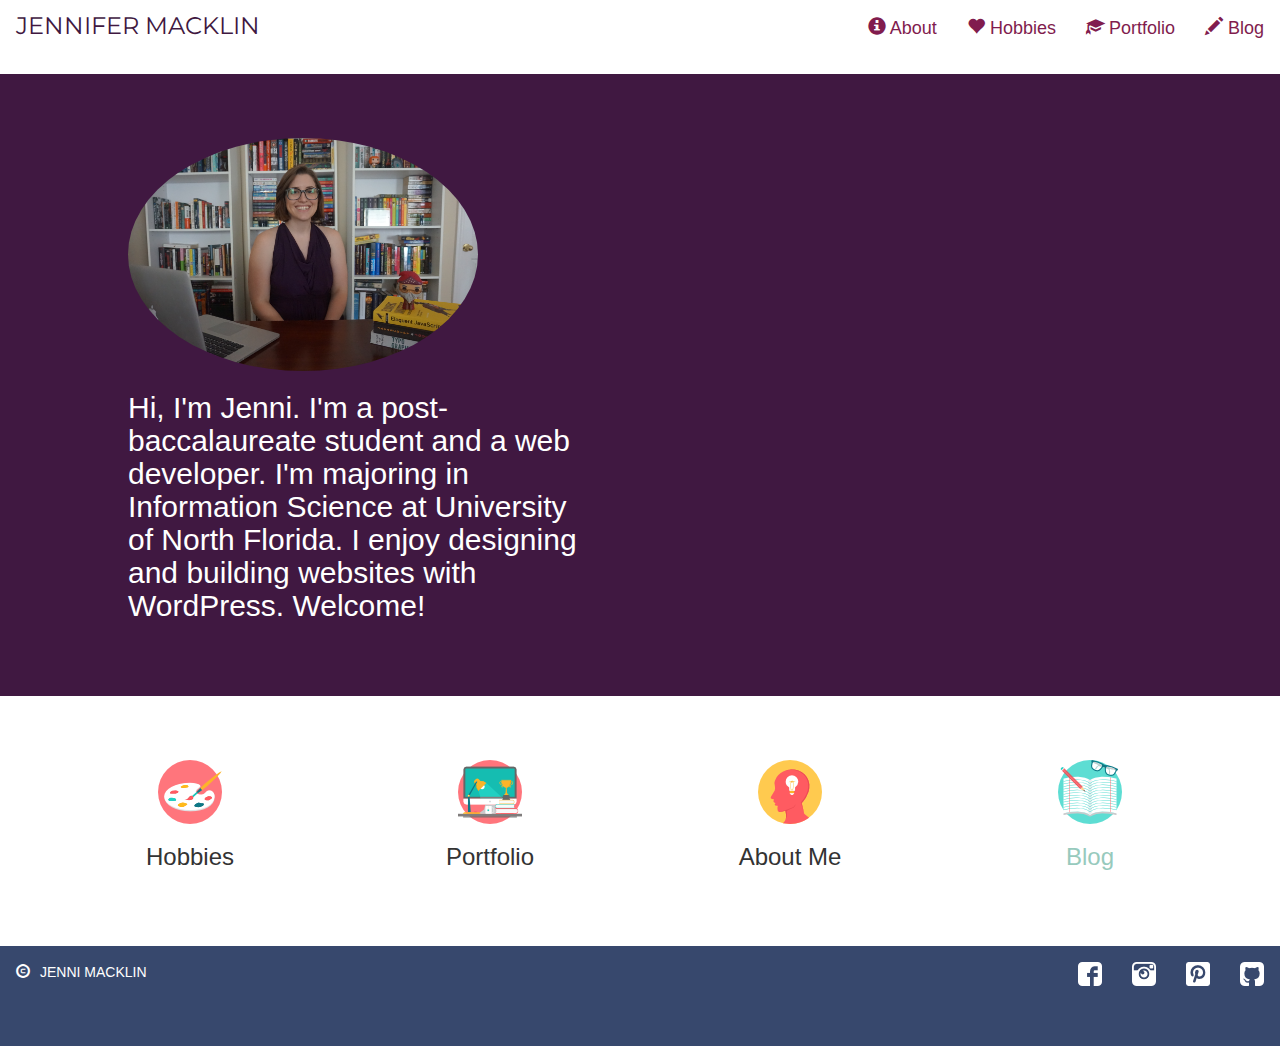
<file: backupIndex.html>
<!DOCTYPE html>
<html lang="en-US">
<head>
  <meta charset="utf-8">
  <meta name="viewport" content="width=device-width, initial-scale=1">
  <title>Jennifer Macklin</title>
<!--Put stylesheets here -->
  <link href="css/bootstrap.min.css" rel="stylesheet">
  <link href="css/style.css" rel="stylesheet">
  <link href="https://fonts.googleapis.com/css?family=Montserrat|Open+Sans" rel="stylesheet">
</head>
<body>
  <div id="container">
<!--Header -->
  <div class="masterHeader">
    <nav class="navbar">
      <div class="container-fluid">
        <div class="navbar-header">
          <a class="navbar-brand navTitle" href="index.html">Jennifer Macklin</a>
        </div>
        <ul class="nav navbar-nav navbar-right">
          <li><a href="about.html"><span class="glyphicon glyphicon-info-sign"></span> About</a></li>
          <li><a href="hobbies.html"><span class="glyphicon glyphicon-heart"></span> Hobbies</a></li>
          <li><a href="portfolio.html"><span class="glyphicon glyphicon-education"></span> Portfolio</a></li>
          <li><a href="blog.html"><span class="glyphicon glyphicon-pencil"></span> Blog</a></li>
        </ul>
      </div>
    </nav>
  </div>
<!--End of Header -->

<!--Put Page Content Here -->
<div class="masterBody">
  <div class="homepageHero">
    <div class="homepageImage">
      <img src="img/jenniMacklin.jpg" alt="photo of me">
    </div>
    <div class="homepageContent">
      <h2 class="intro">Hi, I'm Jenni. I'm a post-baccalaureate student and a web developer. I'm majoring in Information Science at University of North Florida. I enjoy designing and building websites with WordPress. Welcome! </h2>
    </div>
  </div>
  <div class="homepageFeatures">
    <div class="feature">
      <img src="img/painting-palette.png">
      <h3>Hobbies</h3>
    </div>
    <div class="feature">
      <img src="img/workspace.png">
      <h3>Portfolio</h3>
    </div>
    <div class="feature">
      <img src="img/brainstorm.png">
      <h3>About Me</h3>
    </div>
    <div class="feature">
      <a href="blog.html">
        <img src="img/notebook.png">
        <h3>Blog</h3>
      </a>
    </div>

  </div>
</div>

<!--Footer -->
  <footer>
    <div class="masterFooter">
      <nav class="navbar">
        <div class="container-fluid">
          <div class="navbar-header footerLeft">
            <p><span class="glyphicon glyphicon-copyright-mark footerCopy"></span>Jenni Macklin</p>
          </div>
          <ul class="nav navbar-nav navbar-right">
            <li><a href="https://www.facebook.com/profile.php?id=5254570"><img src="img/facebook-logo.png" alt="facebook icon"></a></li>
            <li><a href="https://www.instagram.com/jlmack13/"><img src="img/instagram-logo.png" alt="instagram icon"></a></li>
            <li><a href="https://www.pinterest.com/jlmack13/"><img src="img/pinterest-logo.png" alt="pinterest icon"></a></li>
            <li><a href="https://github.com/jlmack13"><img src="img/github-sign.png" alt="github icon"></a></li>
          </ul>
        </div>
      </nav>
    </div>
  </footer>
  <!--End of footer -->
</div>
  <!--Put scripts here -->
  <script src="https://ajax.googleapis.com/ajax/libs/jquery/1.12.4/jquery.min.js"></script>
  <script src="js/bootstrap.min.js"></script>
</body>
</html>
</file>
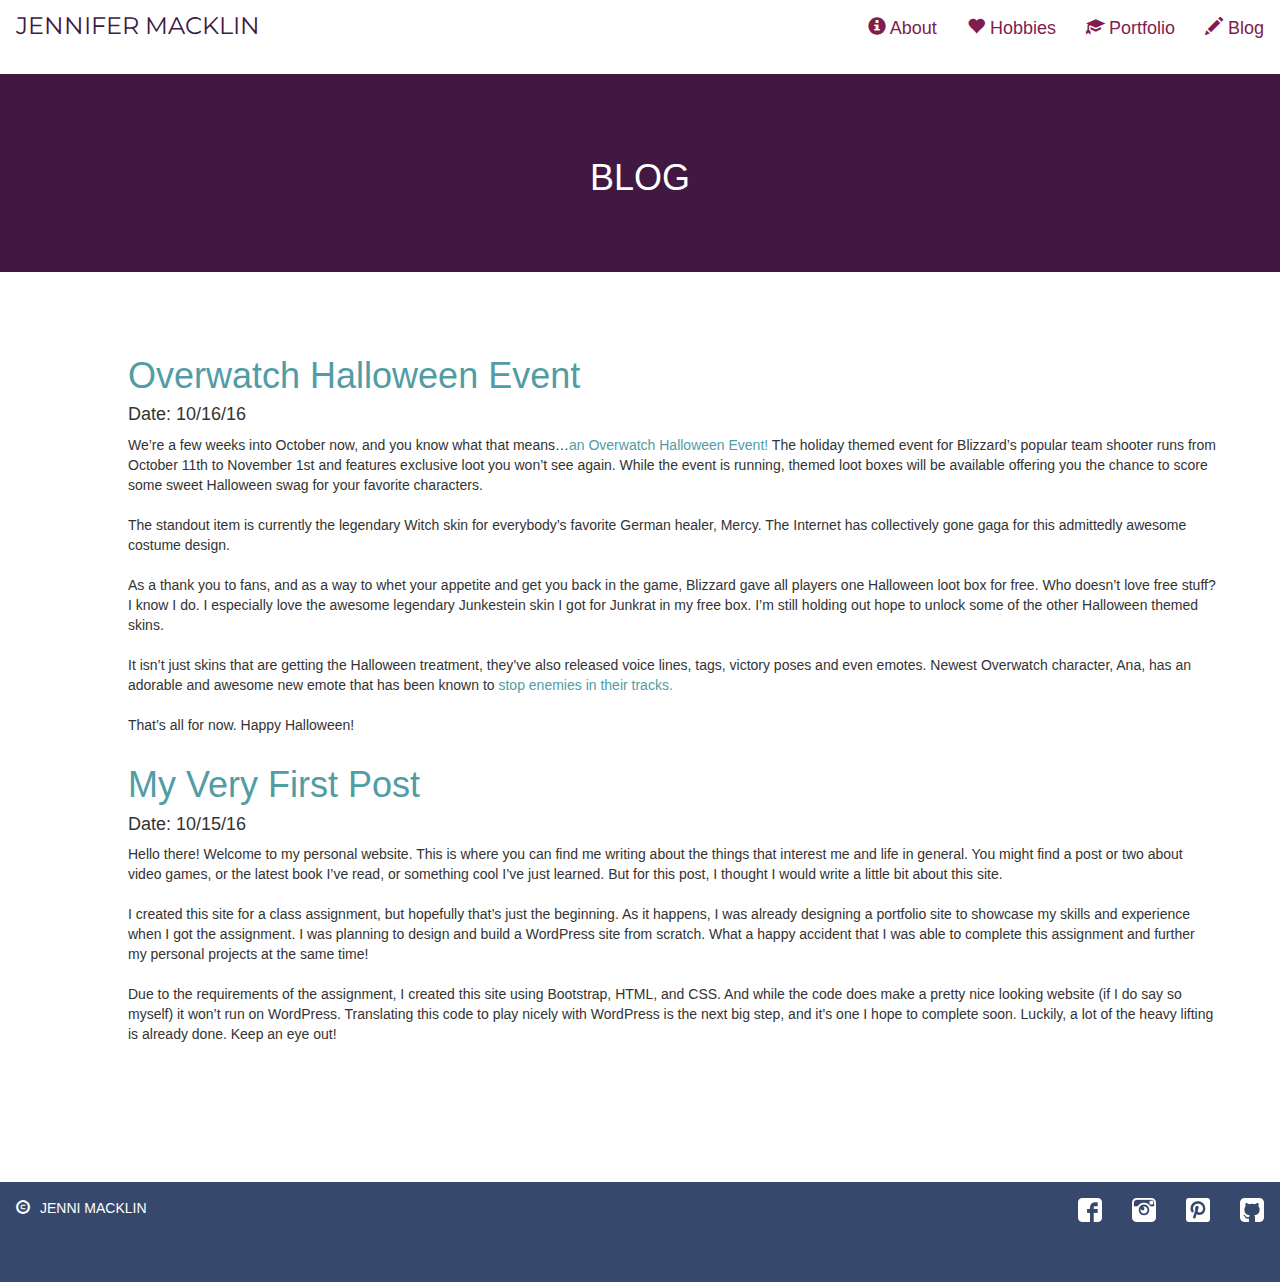
<file: blog.html>
<!DOCTYPE html>
<html lang="en-US">
<head>
  <meta charset="utf-8">
  <meta name="viewport" content="width=device-width, initial-scale=1">
  <title>Jennifer Macklin</title>
  <link href="css/bootstrap.min.css" rel="stylesheet">
  <link href="css/style.css" rel="stylesheet">
  <link href="https://fonts.googleapis.com/css?family=Montserrat|Open+Sans" rel="stylesheet">
</head>
<body>
<div id="container">
  <div class="masterHeader">
    <nav class="navbar">
      <div class="container-fluid">
        <div class="navbar-header">
          <a class="navbar-brand navTitle" href="index.html">Jennifer Macklin</a>
        </div>
        <ul class="nav navbar-nav navbar-right">
          <li><a href="about.html"><span class="glyphicon glyphicon-info-sign"></span> About</a></li>
          <li><a href="hobbies.html"><span class="glyphicon glyphicon-heart"></span> Hobbies</a></li>
          <li><a href="portfolio.html"><span class="glyphicon glyphicon-education"></span> Portfolio</a></li>
          <li><a href="blog.html"><span class="glyphicon glyphicon-pencil"></span> Blog</a></li>
        </ul>
      </div>
    </nav>
  </div>

<!--Put Page Content Here -->
  <div class="masterBody">
    <div class="pageHero">
      <h1>Blog</h1>
    </div>
    <div class="blogRoll">
      <div class="blog">
        <h1 class="blogTitle">Overwatch Halloween Event</h1>
        <h4 class="blogDate">Date: 10/16/16</h4>
        <p class="blogContent">We’re a few weeks into October now, and you know what
          that means…<a href="https://playoverwatch.com/en-us/blog/20309338" target="_blank">an Overwatch Halloween Event!</a> The holiday themed event for Blizzard’s
          popular team shooter runs from October 11th to November 1st and features exclusive
          loot you won’t see again. While the event is running, themed loot boxes will be
          available offering you the chance to score some sweet Halloween swag for your
          favorite characters.<br><br>
          The standout item is currently the legendary Witch skin for everybody’s favorite
          German healer, Mercy. The Internet has collectively gone gaga for this admittedly
          awesome costume design. <br><br>
          As a thank you to fans, and as a way to whet your appetite and get you back in the
          game, Blizzard gave all players one Halloween loot box for free. Who doesn’t love
          free stuff? I know I do. I especially love the awesome legendary Junkestein skin I
          got for Junkrat in my free box. I’m still holding out hope to unlock some of the
          other Halloween themed skins.<br><br>
          It isn’t just skins that are getting the Halloween treatment, they’ve also released
          voice lines, tags, victory poses and even emotes. Newest Overwatch character, Ana,
          has an adorable and awesome new emote that has been known to
          <a href="http://www.polygon.com/2016/10/14/13291350/overwatch-ana-candy-video" target="_blank">
          stop enemies in their tracks.</a> <br><br> That’s all for now. Happy Halloween!
        </p>
      </div>
      <div class="blog">
        <h1 class="blogTitle">My Very First Post</h1>
        <h4 class="blogDate">Date: 10/15/16</h4>
        <p class="blogContent">Hello there! Welcome to my personal website. This is where you
          can find me writing about the things that interest me and life in general. You might
          find a post or two about video games, or the latest book I’ve read, or something cool
          I’ve just learned. But for this post, I thought I would write a little bit about this
          site. <br><br>
          I created this site for a class assignment, but hopefully that’s just the beginning.
          As it happens, I was already designing a portfolio site to showcase my skills and
          experience when I got the assignment. I was planning to design and build a WordPress
          site from scratch. What a happy accident that I was able to complete this assignment
          and further my personal projects at the same time!<br><br>
          Due to the requirements of the assignment, I created this site using Bootstrap,
          HTML, and CSS. And while the code does make a pretty nice looking website (if
          I do say so myself) it won’t run on WordPress. Translating this code to play
          nicely with WordPress is the next big step, and it’s one I hope to complete soon.
          Luckily, a lot of the heavy lifting is already done. Keep an eye out!</p>
      </div>
    </div>
  </div>



  <footer>
    <div class="masterFooter">
      <nav class="navbar">
        <div class="container-fluid">
          <div class="navbar-header footerLeft">
            <p><span class="glyphicon glyphicon-copyright-mark footerCopy"></span>Jenni Macklin</p>
          </div>
          <ul class="nav navbar-nav navbar-right">
            <li><a href="https://www.facebook.com/profile.php?id=5254570"><img src="img/facebook-logo.png" alt="facebook icon"></a></li>
            <li><a href="https://www.instagram.com/jlmack13/"><img src="img/instagram-logo.png" alt="instagram icon"></a></li>
            <li><a href="https://www.pinterest.com/jlmack13/"><img src="img/pinterest-logo.png" alt="pinterest icon"></a></li>
            <li><a href="https://github.com/jlmack13"><img src="img/github-sign.png" alt="github icon"></a></li>
          </ul>
        </div>
      </nav>
    </div>
  </footer>
</div>
  <script src="https://ajax.googleapis.com/ajax/libs/jquery/1.12.4/jquery.min.js"></script>
  <script src="js/bootstrap.min.js"></script>
</body>
</html>
</file>
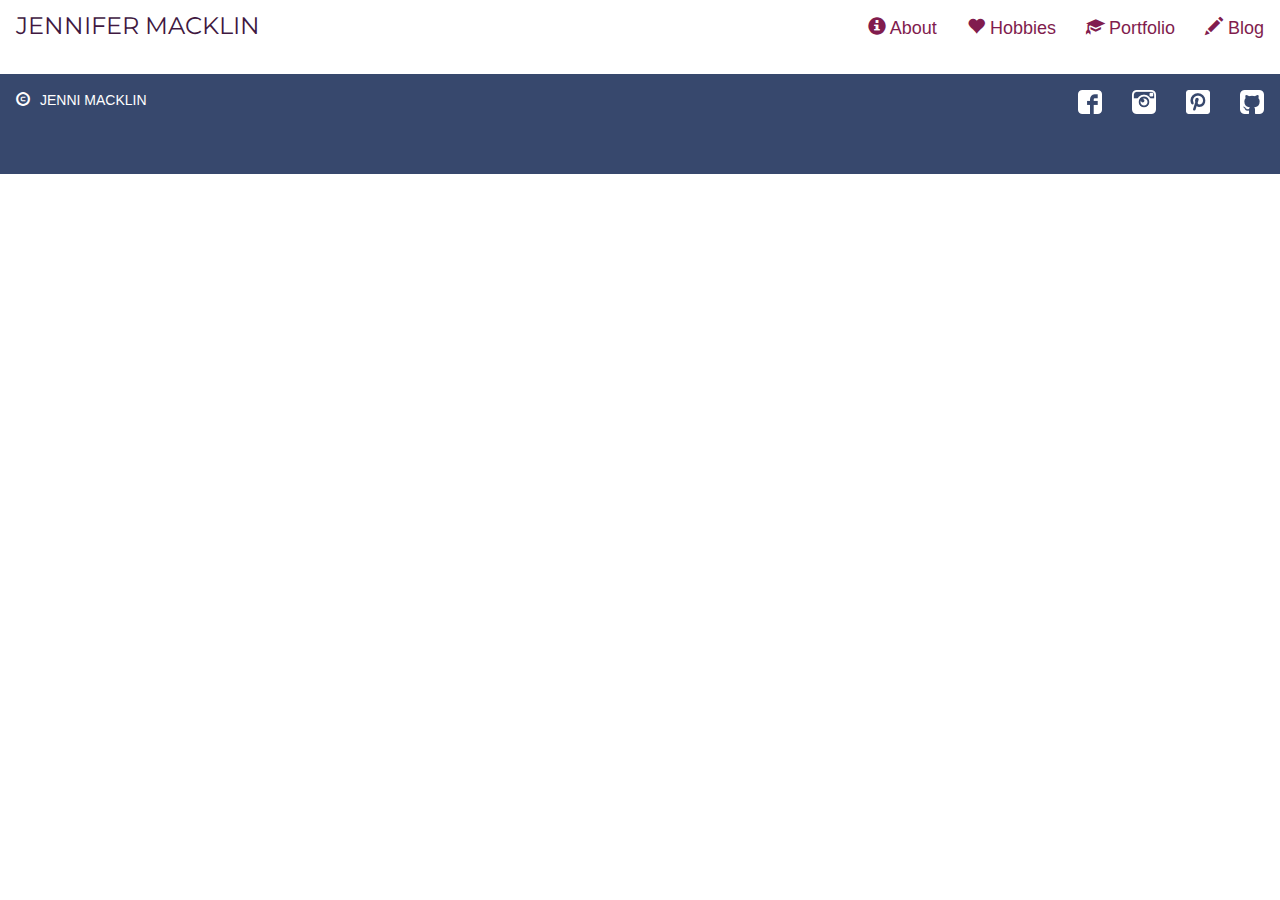
<file: master.html>
<!DOCTYPE html>
<html lang="en-US">
<head>
  <meta charset="utf-8">
  <meta name="viewport" content="width=device-width, initial-scale=1">
  <title>Jennifer Macklin</title>
  <link href="css/bootstrap.min.css" rel="stylesheet">
  <link href="css/style.css" rel="stylesheet">
  <link href="https://fonts.googleapis.com/css?family=Montserrat|Open+Sans" rel="stylesheet">
</head>
<body>
<div id="container">
  <div class="masterHeader">
    <nav class="navbar">
      <div class="container-fluid">
        <div class="navbar-header">
          <a class="navbar-brand navTitle" href="index.html">Jennifer Macklin</a>
        </div>
        <ul class="nav navbar-nav navbar-right">
          <li><a href="about.html"><span class="glyphicon glyphicon-info-sign"></span> About</a></li>
          <li><a href="hobbies.html"><span class="glyphicon glyphicon-heart"></span> Hobbies</a></li>
          <li><a href="portfolio.html"><span class="glyphicon glyphicon-education"></span> Portfolio</a></li>
          <li><a href="blog.html"><span class="glyphicon glyphicon-pencil"></span> Blog</a></li>
        </ul>
      </div>
    </nav>
  </div>

<!--Put Page Content Here -->
  <div class="masterBody">
  </div>



  <footer>
    <div class="masterFooter">
      <nav class="navbar">
        <div class="container-fluid">
          <div class="navbar-header footerLeft">
            <p><span class="glyphicon glyphicon-copyright-mark footerCopy"></span>Jenni Macklin</p>
          </div>
          <ul class="nav navbar-nav navbar-right">
            <li><a href="https://www.facebook.com/profile.php?id=5254570"><img src="img/facebook-logo.png" alt="facebook icon"></a></li>
            <li><a href="https://www.instagram.com/jlmack13/"><img src="img/instagram-logo.png" alt="instagram icon"></a></li>
            <li><a href="https://www.pinterest.com/jlmack13/"><img src="img/pinterest-logo.png" alt="pinterest icon"></a></li>
            <li><a href="https://github.com/jlmack13"><img src="img/github-sign.png" alt="github icon"></a></li>
          </ul>
        </div>
      </nav>
    </div>
  </footer>
</div>
  <script src="https://ajax.googleapis.com/ajax/libs/jquery/1.12.4/jquery.min.js"></script>
  <script src="js/bootstrap.min.js"></script>
</body>
</html>
</file>
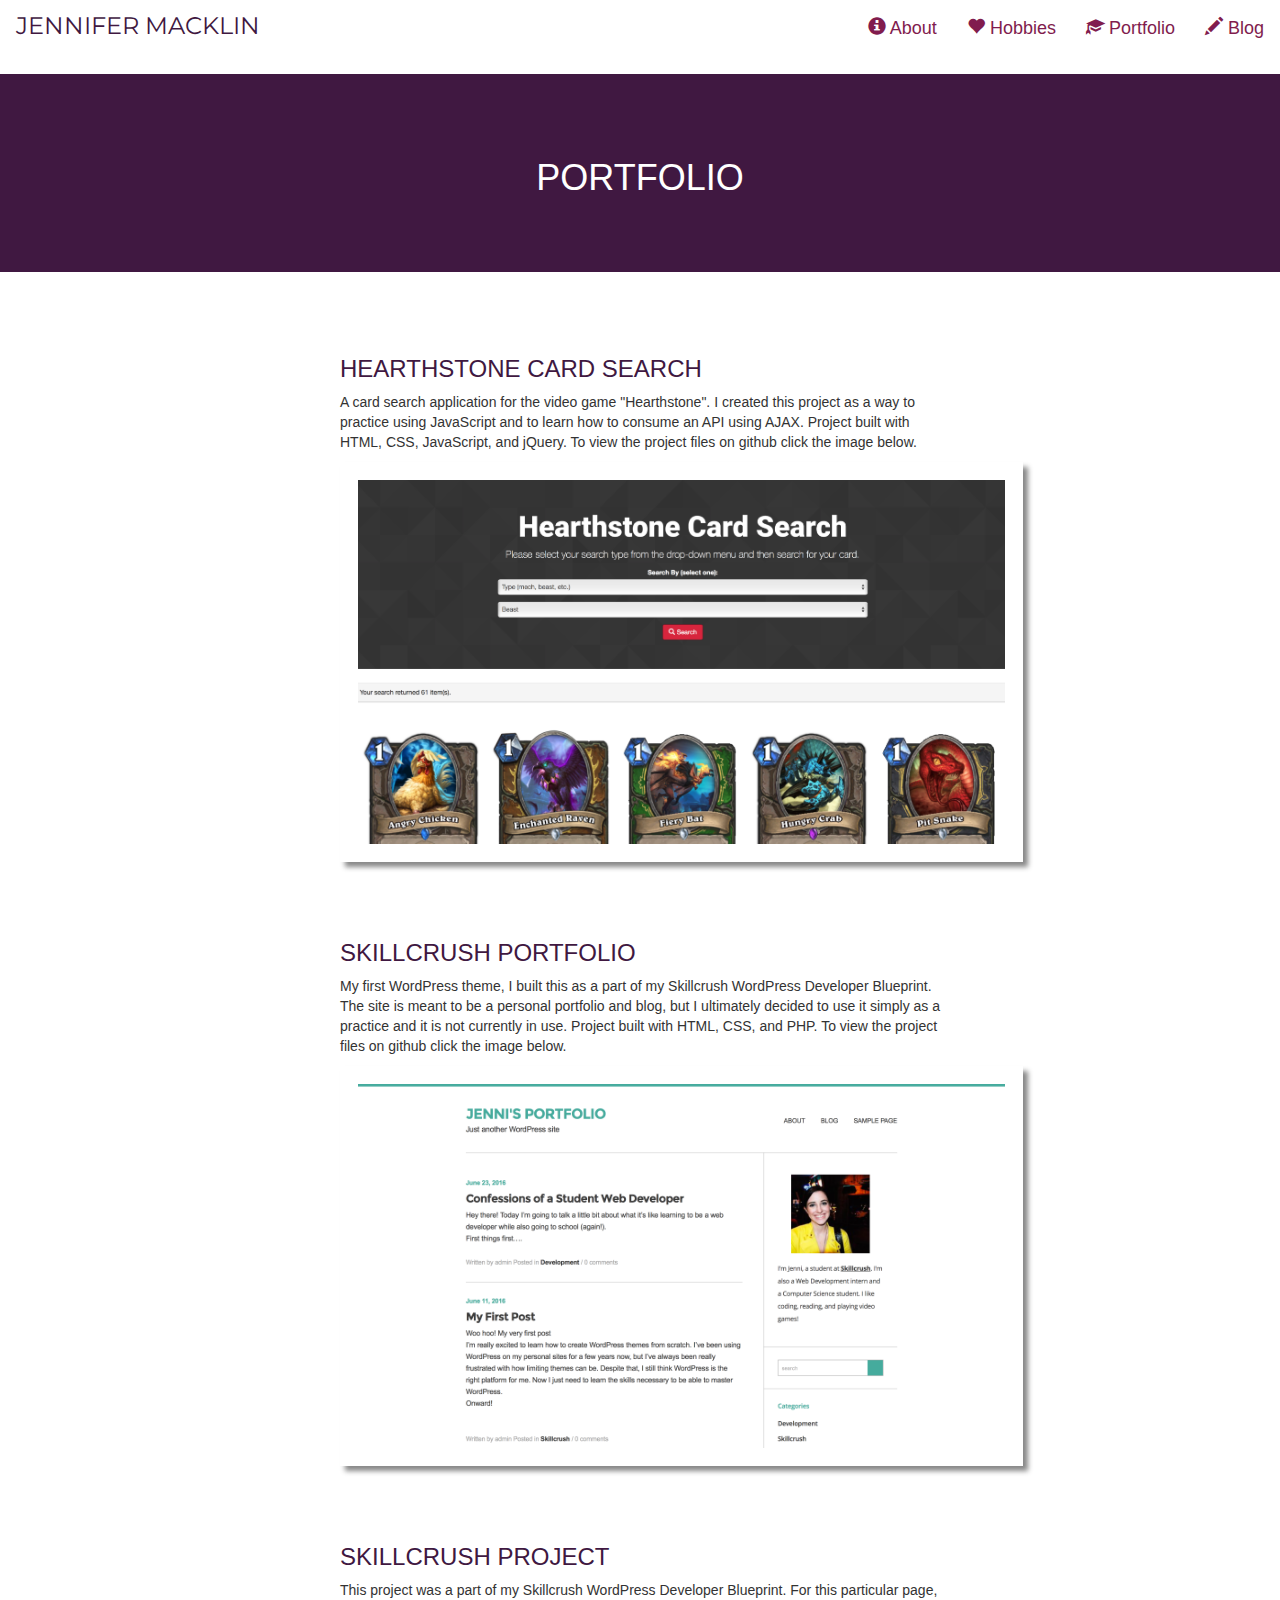
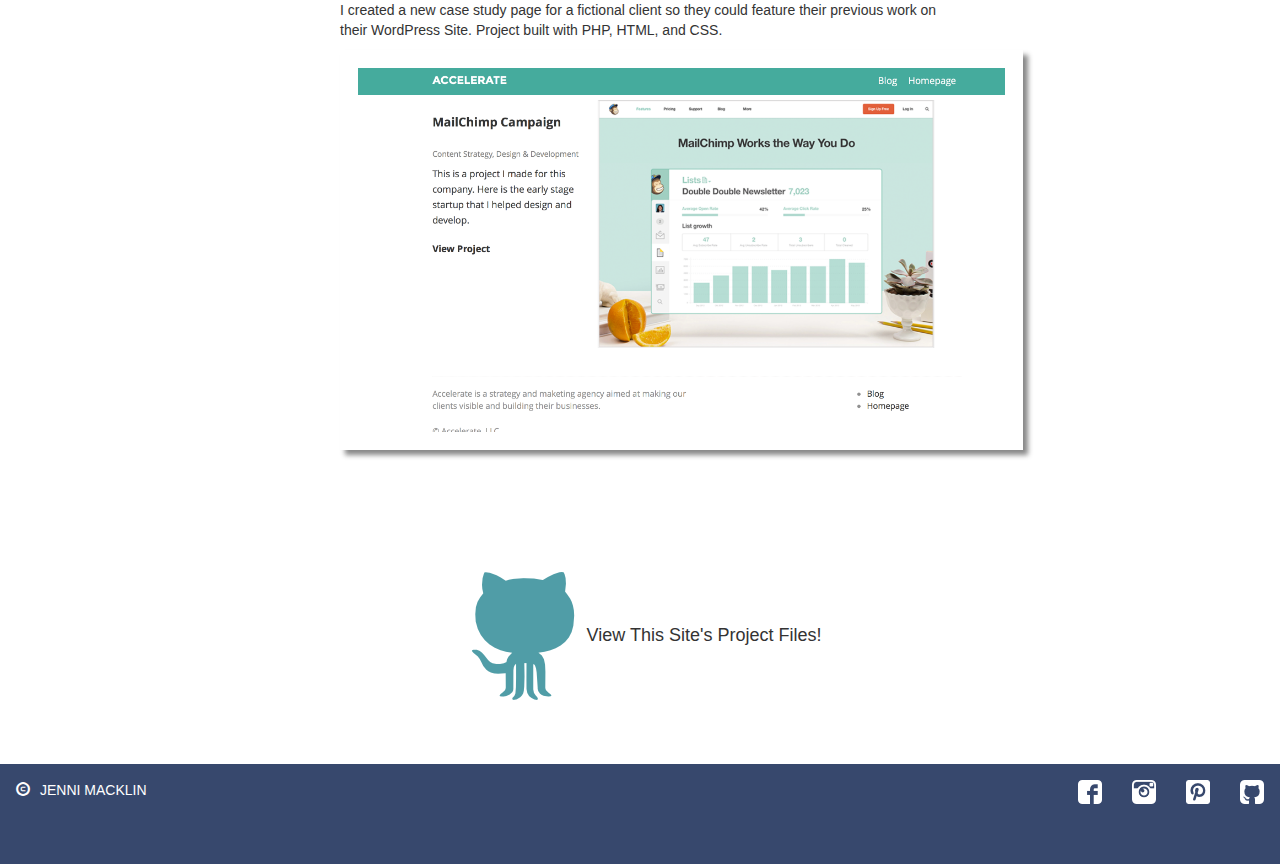
<file: portfolio.html>
<!DOCTYPE html>
<html lang="en-US">
<head>
  <meta charset="utf-8">
  <meta name="viewport" content="width=device-width, initial-scale=1">
  <title>Jennifer Macklin</title>
  <link href="css/bootstrap.min.css" rel="stylesheet">
  <link href="css/style.css" rel="stylesheet">
  <link href="https://fonts.googleapis.com/css?family=Montserrat|Open+Sans" rel="stylesheet">
</head>
<body>
<div id="container">
  <div class="masterHeader">
    <nav class="navbar">
      <div class="container-fluid">
        <div class="navbar-header">
          <a class="navbar-brand navTitle" href="index.html">Jennifer Macklin</a>
        </div>
        <ul class="nav navbar-nav navbar-right">
          <li><a href="about.html"><span class="glyphicon glyphicon-info-sign"></span> About</a></li>
          <li><a href="hobbies.html"><span class="glyphicon glyphicon-heart"></span> Hobbies</a></li>
          <li><a href="portfolio.html"><span class="glyphicon glyphicon-education"></span> Portfolio</a></li>
          <li><a href="blog.html"><span class="glyphicon glyphicon-pencil"></span> Blog</a></li>
        </ul>
      </div>
    </nav>
  </div>

<!--Put Page Content Here -->
  <div class="masterBody">
    <div class="pageHero">
      <h1>Portfolio</h1>
    </div>
    <div class="portfolio">
      <div class="project">
        <h3 class="projectdescription">Hearthstone Card Search</h3>
        <p>A card search application for the video game "Hearthstone". I created this project
          as a way to practice using JavaScript and to learn how to consume an API using AJAX.
          Project built with HTML, CSS, JavaScript, and jQuery. To view the project
          files on github click the image below.</p>
        <a href="https://github.com/jlmack13/hearthstoneproject">
        <img src="img/hearthProject.png" alt="Hearthstone Card Search Site" class="projectImage">
        </a>
      </div>
      <div class="project">
        <h3 class="projectdescription">Skillcrush Portfolio</h3>
        <p>My first WordPress theme, I built this as a part of my Skillcrush WordPress Developer
          Blueprint. The site is meant to be a personal portfolio and blog, but I ultimately
          decided to use it simply as a practice and it is not currently in use. Project built with
          HTML, CSS, and PHP. To view the project files on github click the image below.</p>
        <a href="https://github.com/jlmack13/skillcrushportfolio">
        <img src="img/skillcrushPortfolio.png" alt="Screenshot of Portfolio Site" class="projectImage">
        </a>
      </div>
      <div class="project">
        <h3 class="projectdescription">Skillcrush Project</h3>
        <p>This project was a part of my Skillcrush WordPress Developer Blueprint. For this
          particular page, I created a new case study page for a fictional client so they could
          feature their previous work on their WordPress Site. Project built with
          PHP, HTML, and CSS.</p>
        <a href="https://github.com/jlmack13/wordpressAccelerate">
        <img src="img/accelerateCaseStudy.png" alt="Accelerate Case Study Page" class="projectImage">
        </a>

      </div>
    </div>
    <div class="github"><a href="https://github.com/jlmack13/personalwebsite"><img src="img/github-big-logo.png" alt="Github Logo"></a>
      <h4 class="gitBlurb">View This Site's Project Files!</h4>
    </div>
  </div>



  <footer>
    <div class="masterFooter">
      <nav class="navbar">
        <div class="container-fluid">
          <div class="navbar-header footerLeft">
            <p><span class="glyphicon glyphicon-copyright-mark footerCopy"></span>Jenni Macklin</p>
          </div>
          <ul class="nav navbar-nav navbar-right">
            <li><a href="https://www.facebook.com/profile.php?id=5254570"><img src="img/facebook-logo.png" alt="facebook icon"></a></li>
            <li><a href="https://www.instagram.com/jlmack13/"><img src="img/instagram-logo.png" alt="instagram icon"></a></li>
            <li><a href="https://www.pinterest.com/jlmack13/"><img src="img/pinterest-logo.png" alt="pinterest icon"></a></li>
            <li><a href="https://github.com/jlmack13"><img src="img/github-sign.png" alt="github icon"></a></li>
          </ul>
        </div>
      </nav>
    </div>
  </footer>
</div>
  <script src="https://ajax.googleapis.com/ajax/libs/jquery/1.12.4/jquery.min.js"></script>
  <script src="js/bootstrap.min.js"></script>
</body>
</html>
</file>
<file: css/style.css>
/*Universal Styles*/
h1, h2, h3 {
  font-family: 'Montserrat' sans-serif;
}

h5, h4, p, a, ul, li {
  font-family: 'Open Sans' sans-serif;
}

a {
  color: #97CABD;
}
/*End Universal Styles*/

/*Body Styles*/
html, body {
  margin: 0;
  padding: 0;
  height: 100%;
}
#container {
  min-height: 100%;
  position: relative;
}
.masterBody {
  /*padding-bottom:60px*/
}

.masterHeader .nav a {
  font-size: 18px;
  color: #811C4E !important;
}
/*End Body Styles*/

/*Nav Menu Styles*/
.navTitle {
  text-transform: uppercase;
  font-family: 'Montserrat';
  font-size: 24px;
  color: #401841;
  margin: auto;
}
/*End Nav Menu Styles*/

/*Footer Styles*/
.masterFooter {
  width: 100%;
  min-height: 100px;
  background-color: #37486D;
}
.footerLeft {
  color: white;
  font-family: 'Open Sans' sans-serif;
  text-transform: uppercase;
  font-size: 14px;
  padding-top: 15px;
}
.footerCopy {
  margin-right: 10px;
}
/*End Footer Styles*/

/*Homepage Styles*/
.homepageHero {
  display: flex;
  flex-direction: row;
  flex-wrap: wrap;
  justify-content: space-between;
  align-content: center;
  align-items: center;
  background-color: #401841;
  color: white;
  padding: 5% 10%;
}
.homepageHero img {
  max-width: 350px;
  float: right;
  border-radius: 50%;
}
.homepageImage {
  float: right;

}
.intro {
  float: left;
  width: 45%;
}
.homepageFeatures {
  display: flex;
  flex-direction: row;
  flex-wrap: nowrap;
  justify-content: center;
  align-content: center;
  align-items: center;
}
.feature {
  width: 300px;
  height: 250px;
  padding: 5%;
  text-align: center;
}
/*End Homepage Styles*/

/*Sub Page Styles*/
.pageHero {
  background-color: #401841;
  color: white;
  text-transform: uppercase;
  display: flex;
  padding: 5%;
  justify-content: center;
}
/*End Sub Page Styles*/

/*Hobby Page Styles*/
.hobby {
  padding: 5% 5% 15% 5%;
  text-align: center;
}
.hobbyDescription {
  padding-left: 10%;
  padding-right: 10%;
}
.hobbyName {
  text-transform: uppercase;
  color: #519CA5;
}
.hobbyContainer {
  display: flex;
  flex-direction: row;
  flex-wrap: wrap;
  justify-content: space-between;
  align-items: center;
  align-content: center;
  padding: 5%;
}
.hobbyImage {
  max-width: 200px;
  height: auto;
  box-shadow: 5px 5px 5px #888888;
}

#travelling {
  margin-top: -10%;
}
/*End Hobby Page Styles*/

/*About Me Styles*/
.aboutMe, .aboutSite {
  display: flex;
  justify-content: space-around;
  padding: 5% 5% 15% 5%;
}

#Me {
  max-height: 400px;
  margin-bottom: -10%;
  border-radius: 15px;
  box-shadow: 5px 5px 5px #888888;
}

.aboutText {
  width: 40%;
}
.contact {
  padding-left: 5%;
  text-transform: uppercase;
  color: #519CA5;
}
.contactInfo {
  text-transform: none;
  font-size: 18px;
  color: black;
  padding-bottom: 5%;
}
/*End About Me Styles*/

/*Portfolio Styles*/
.portfolio {
  display: flex;
  flex-direction:column;
  flex-wrap: nowrap;
  justify-content: center;
  align-items: center;
  align-content: center;
  padding: 5% 5% 15% 5%;
}
.project {
  width: 600px;
  height: auto;
  padding-bottom: 5%;
}

.github {
  display: flex;
  justify-content: center;
  margin-top: -10%;
  padding-bottom: 5%;
}

.projectImage {
  max-height: 400px;
  box-shadow: 5px 5px 5px #888888;
  padding: 3%;
}
.projectdescription {
  color: #401841;
  text-transform: uppercase;
}

.gitBlurb {
  display: flex;
  align-items: center;
}
/*End Portfolio Styles*/

/*Blog Styles*/
.blogRoll {
  display: flex;
  flex-direction:column;
  flex-wrap: nowrap;
  justify-content: flex-start;
  align-items: flex-start;
  align-content: flex-start;
  padding: 5% 5% 10% 10%;
}
.blogRoll a {
  color: #519CA5;
}
.blogTitle {
  color: #519CA5;
}
/*End Blog Styles*/

/*Media Queries*/
</file>
